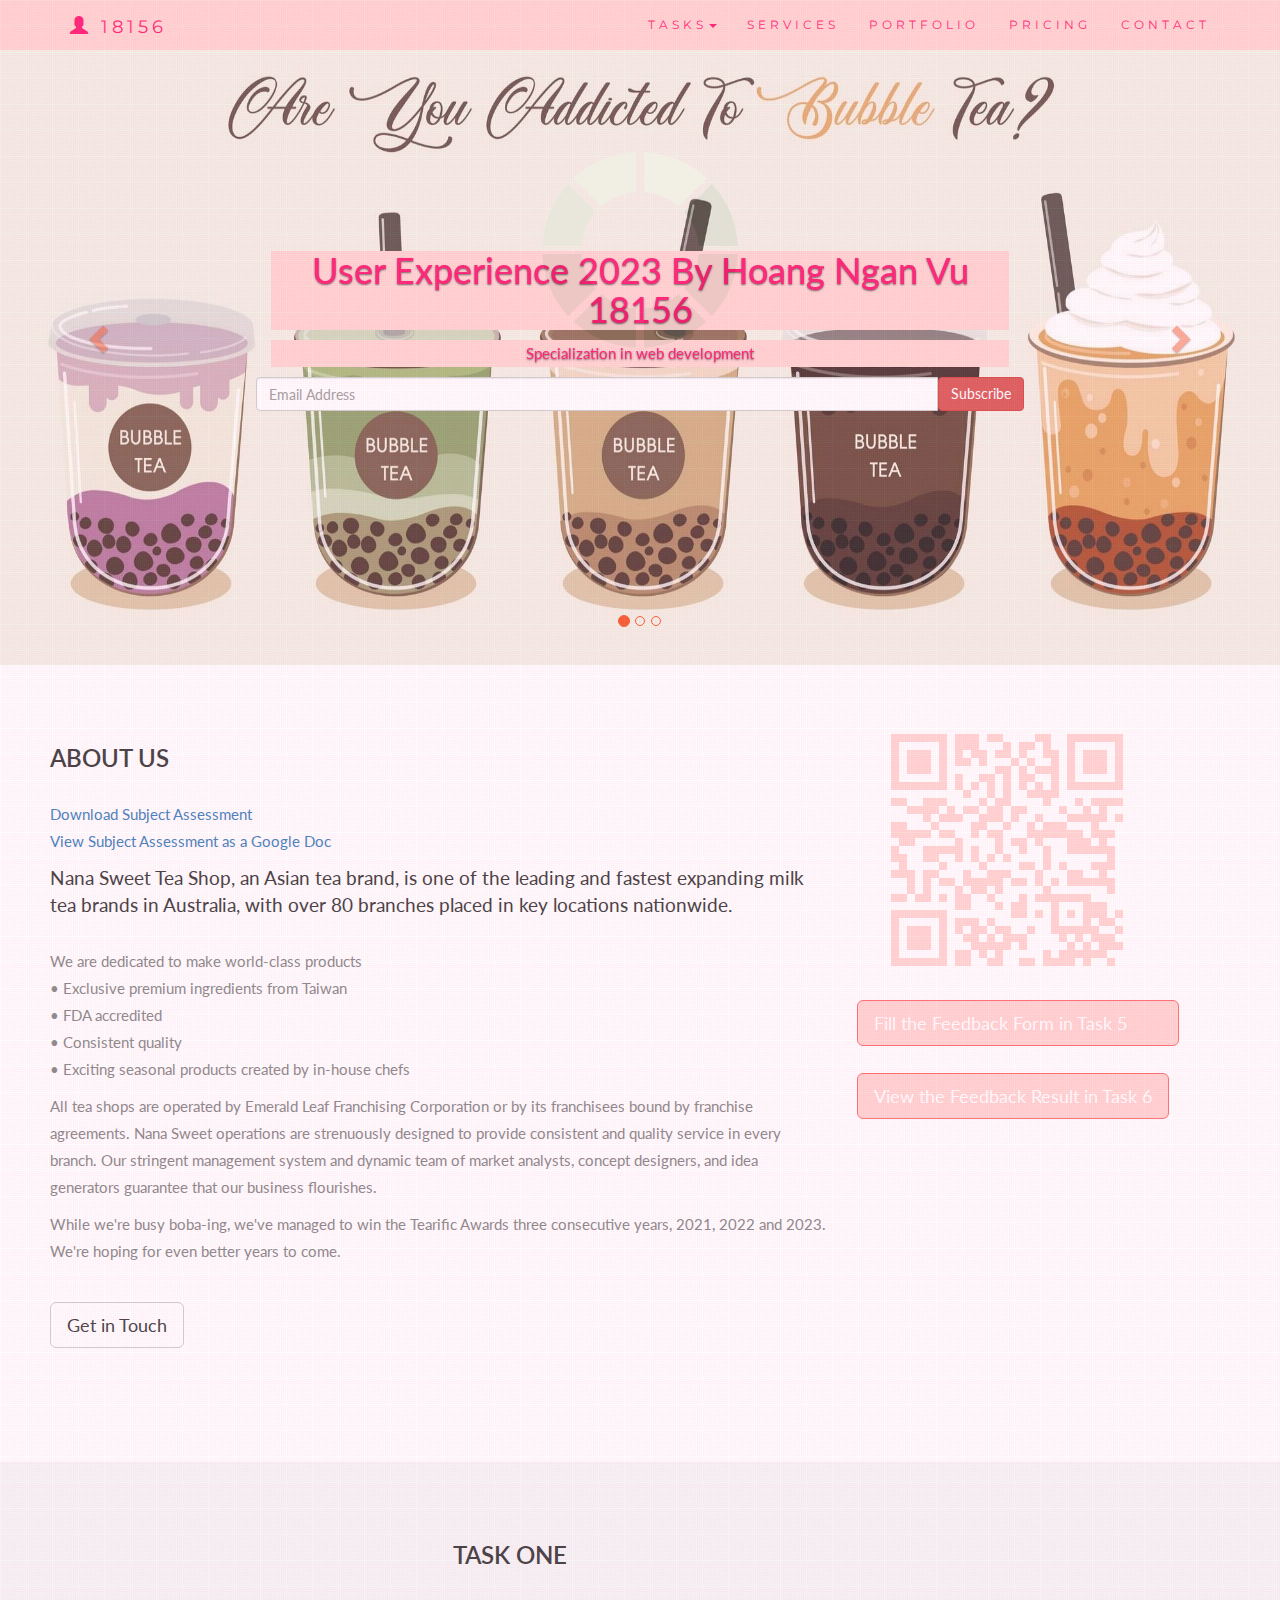
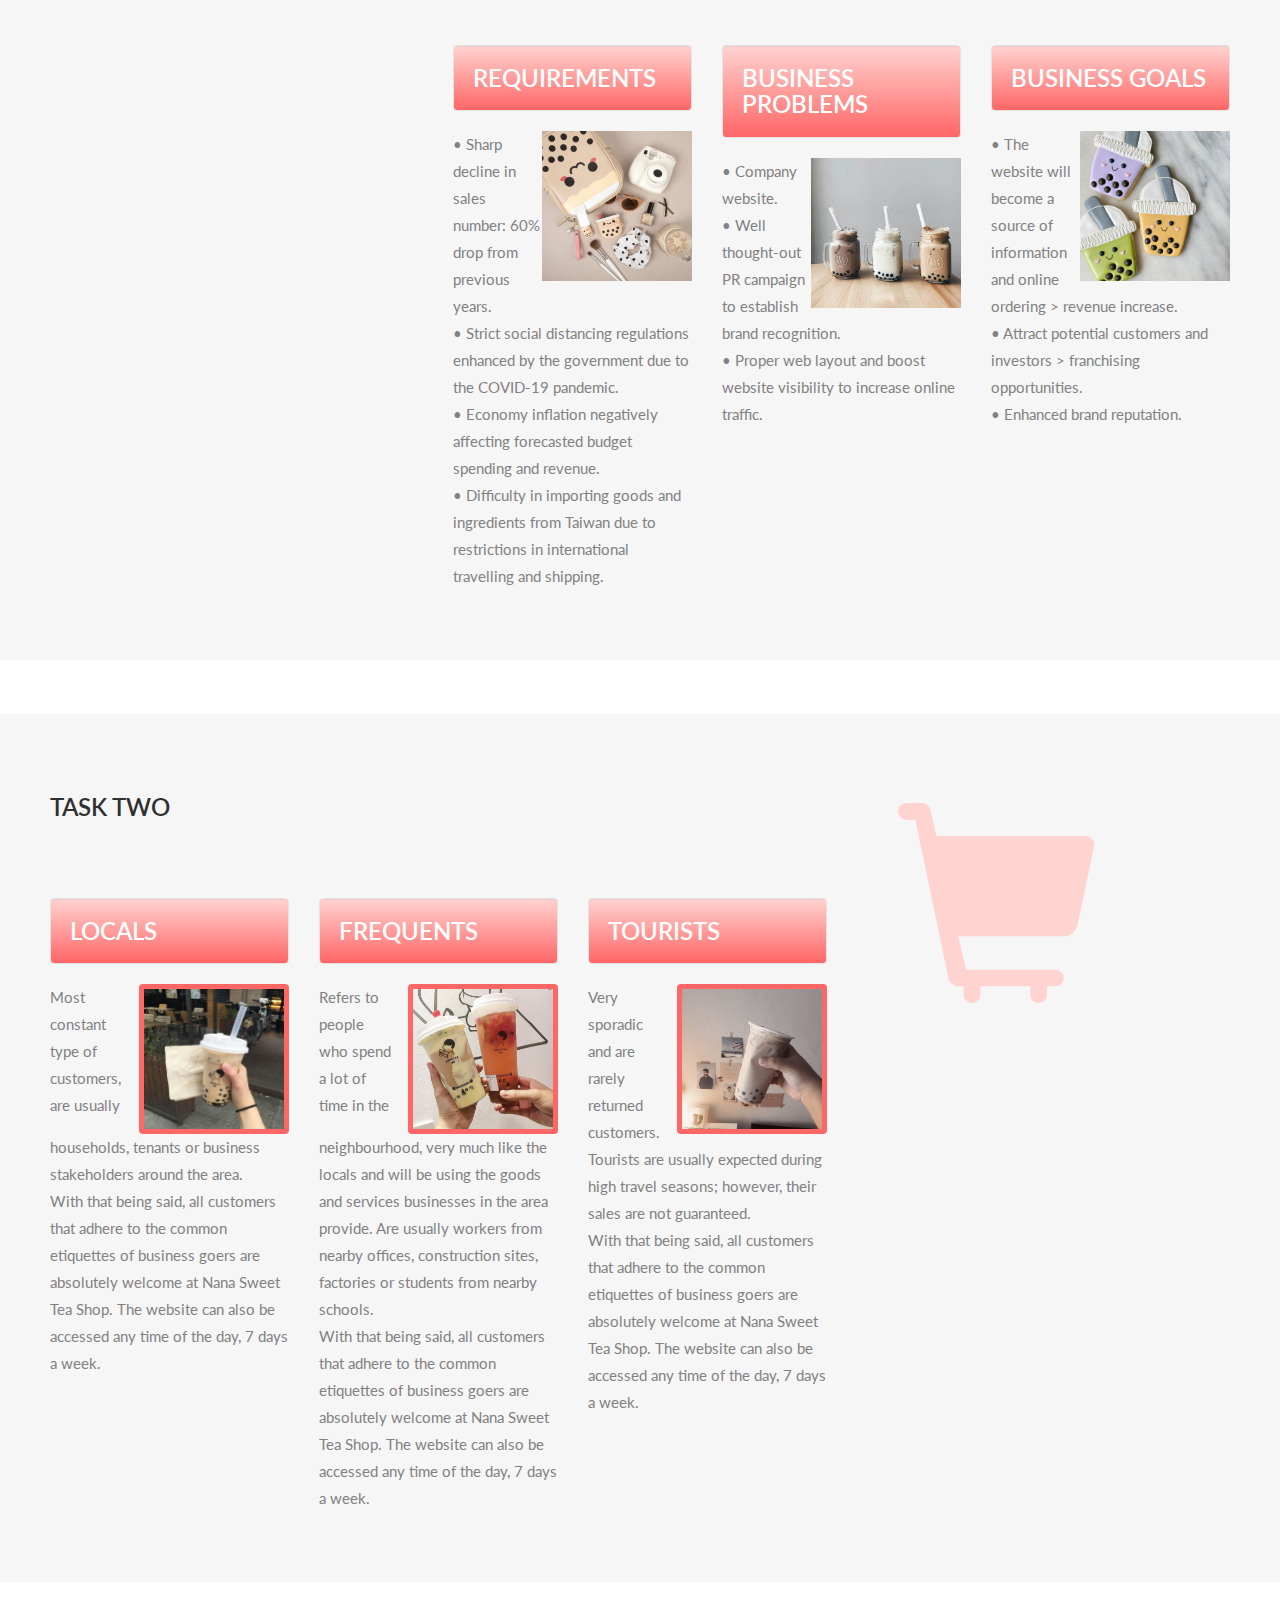
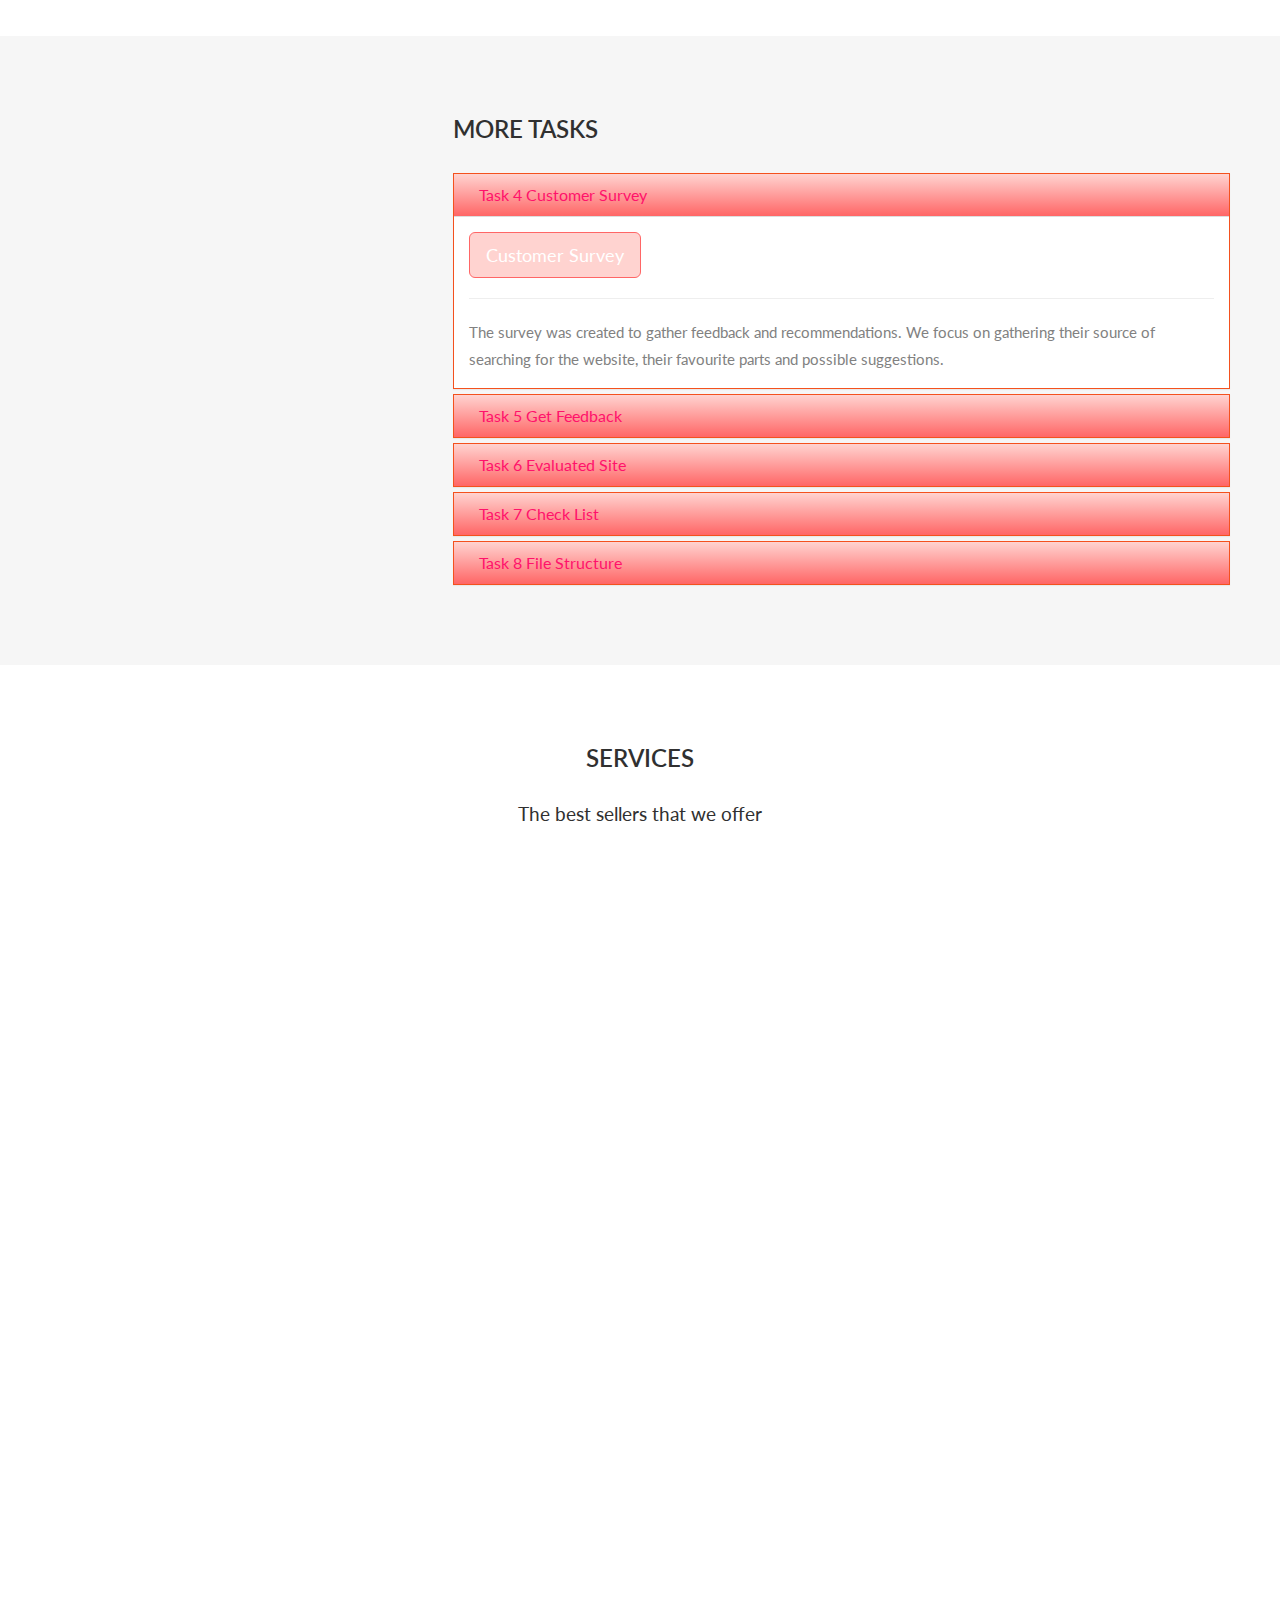
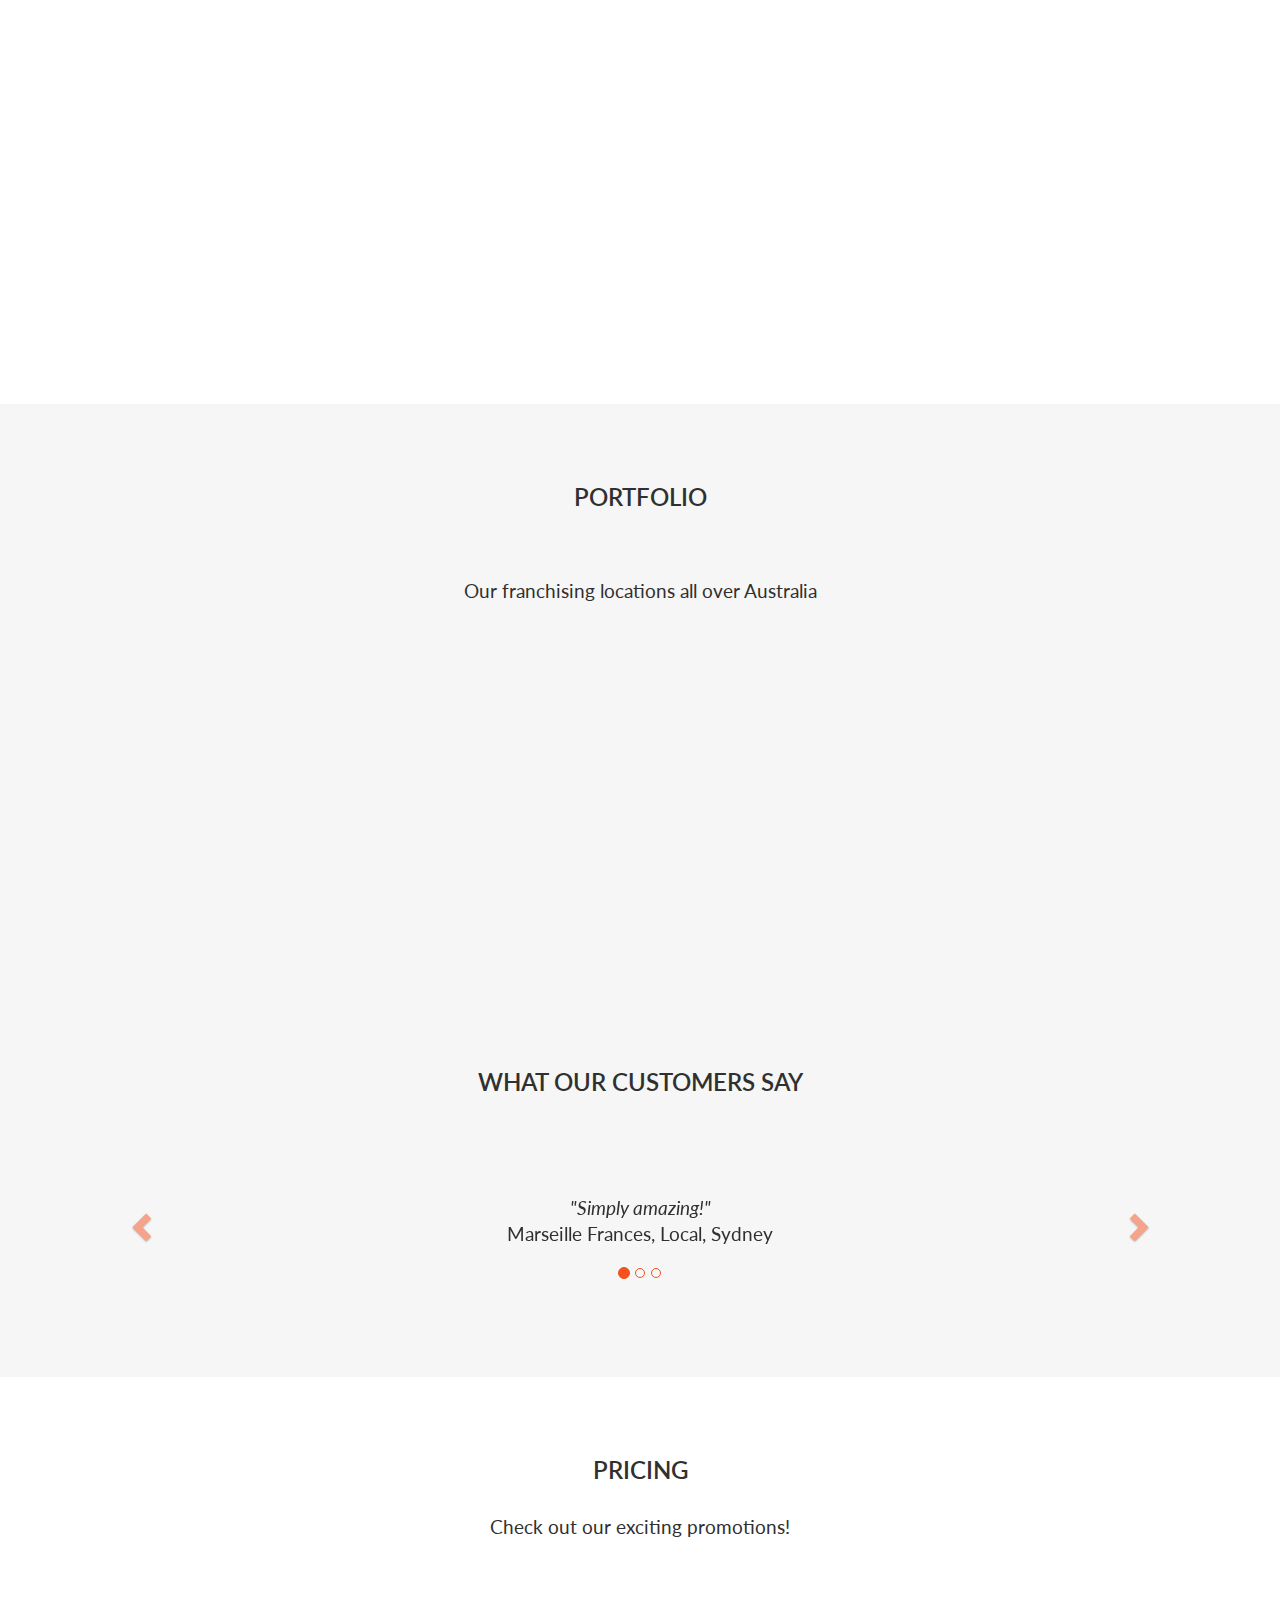
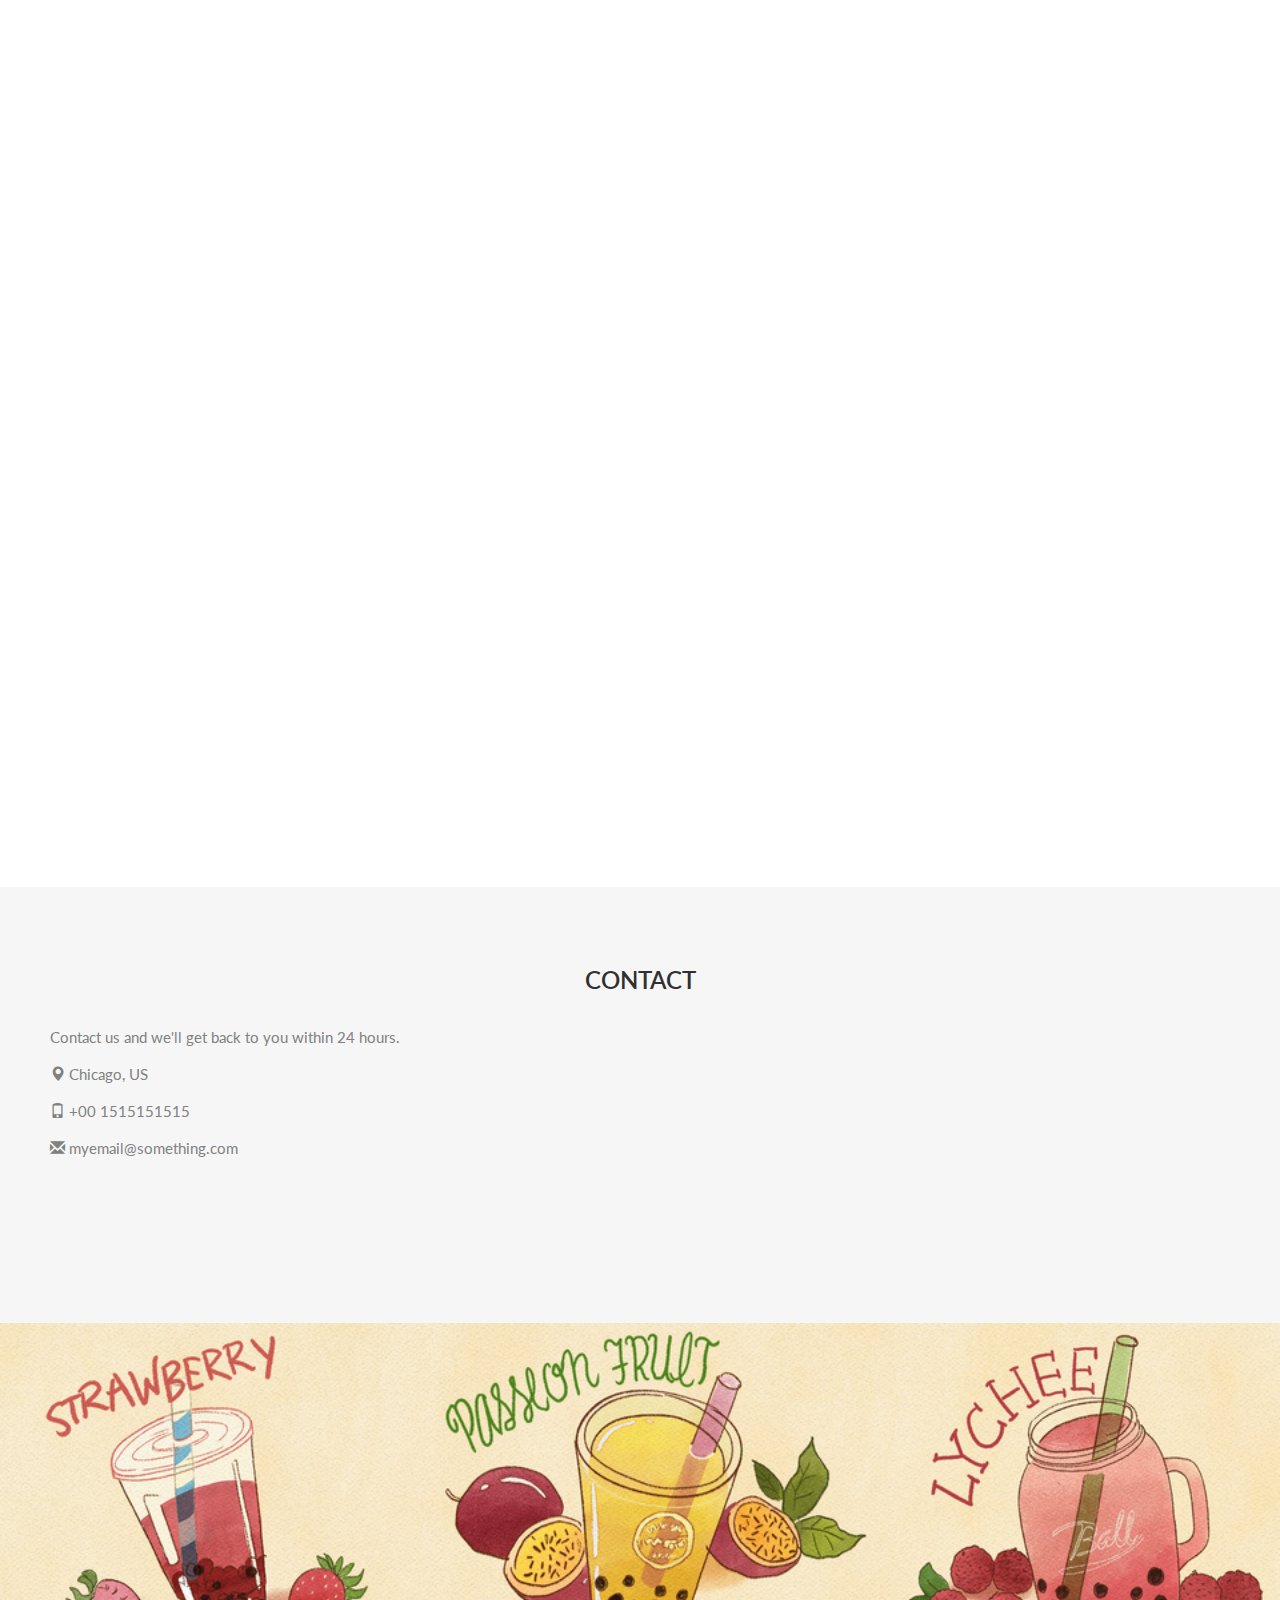
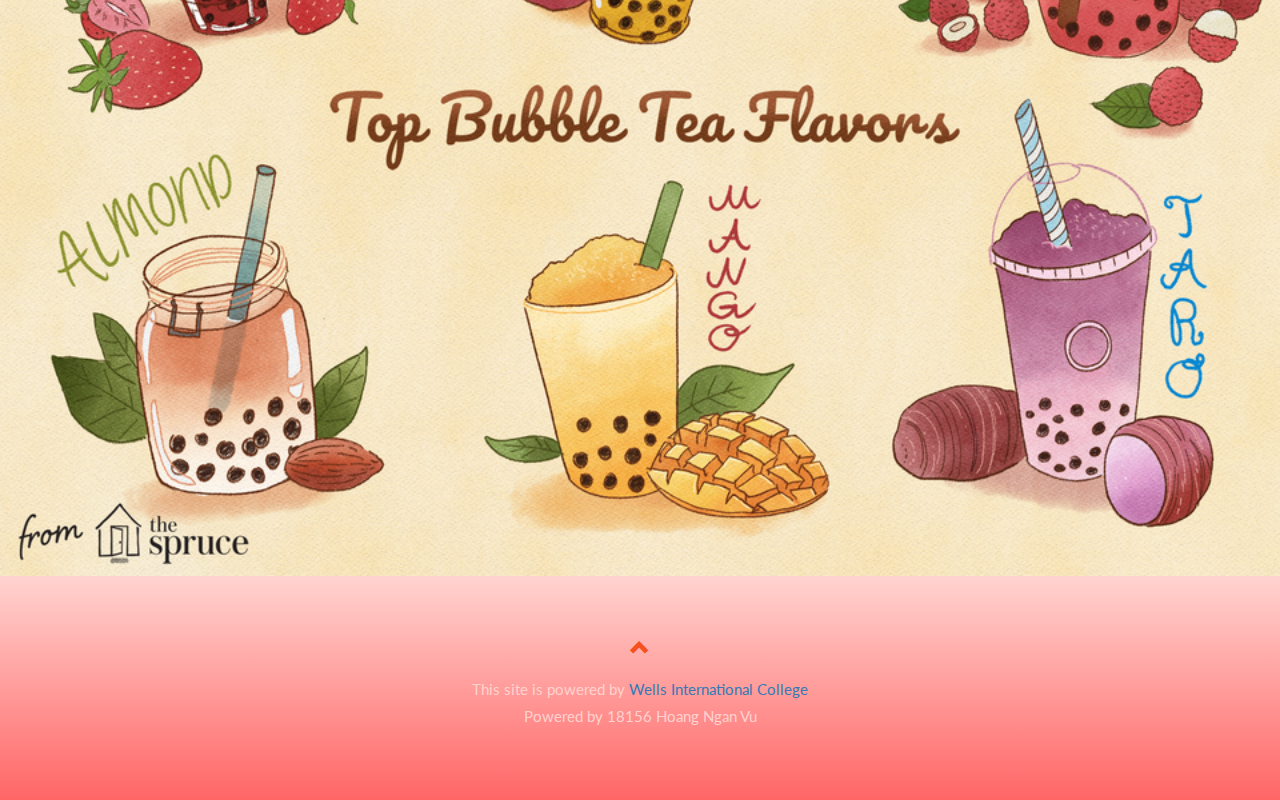
<file: index.html>
<!DOCTYPE html>
<html lang="en">
<head>
  <!-- Theme Made By www.w3schools.com -->
  <title>UX by 12345</title>
  <meta charset="utf-8">
  <meta name="viewport" content="width=device-width, initial-scale=1">
  <link rel="stylesheet" href="https://maxcdn.bootstrapcdn.com/bootstrap/3.4.1/css/bootstrap.min.css">
  <link href="https://fonts.googleapis.com/css?family=Montserrat" rel="stylesheet" type="text/css">
  <link href="https://fonts.googleapis.com/css?family=Lato" rel="stylesheet" type="text/css">
  <script src="https://ajax.googleapis.com/ajax/libs/jquery/3.6.3/jquery.min.js"></script>
  <script src="https://maxcdn.bootstrapcdn.com/bootstrap/3.4.1/js/bootstrap.min.js"></script>
  <script src="js/loading.js"></script>
  <link rel="stylesheet" href="Css/index.css" />
  <link rel="stylesheet" href="Css/media.css" />
  <link rel="stylesheet" href="Css/loading.css" /> 
  <link href="images/favicon.ico" rel="shortcut icon" type="image/x-icon" />
</head>
<body id="myPage" data-spy="scroll" data-target=".navbar" data-offset="60">

<nav class="navbar navbar-default navbar-fixed-top">
  <div class="container">
    <div class="navbar-header">
      <button type="button" class="navbar-toggle" data-toggle="collapse" data-target="#myNavbar">
        <span class="icon-bar"></span>
        <span class="icon-bar"></span>
        <span class="icon-bar"></span>                        
      </button>
      <a class="navbar-brand" href="#myPage">
        <span class="glyphicon glyphicon-user"></span>&nbsp;18156</a>
      </a>
    </div>
    <div class="collapse navbar-collapse" id="myNavbar">
      <ul class="nav navbar-nav navbar-right">
        <li class="dropdown"><a class="dropdown-toggle" data-toggle="dropdown" href="#">TASKS<span class="caret"></span></a>
          <ul class="dropdown-menu">                   
            <li><a href="#about">About</a></li>
            <li><a href="#taskone">Task One</a></li>
            <li><a href="#tasktwo">Task Two</a></li>
            <li><a href="#moretasks">More Tasks</a></li>
          </ul>
      </li>    

        <li><a href="#services">SERVICES</a></li>
        <li><a href="#portfolio">PORTFOLIO</a></li>
        <li><a href="#pricing">PRICING</a></li>
        <li><a href="#contact">CONTACT</a></li>
      </ul>
    </div>
  </div>
</nav>

<div id="myCarousel" class="carousel slide" data-ride="carousel">
  <!-- Indicators -->
  <ol class="carousel-indicators">
      <li data-target="#myCarousel" data-slide-to="0" class="active"></li>
      <li data-target="#myCarousel" data-slide-to="1"></li>
      <li data-target="#myCarousel" data-slide-to="2"></li>
  </ol>

  <!-- Wrapper for slides -->
  <div class="carousel-inner">
      <div class="item active">
          <img src="images/bubbletea1.jpg" alt="bubble tea 1" style="width: 100%;height: 665px;">
      </div>

      <div class="item">
          <img src="images/bubbletea2.jpg" alt="bubble tea 2" style="width: 100%;height: 665px;">
      </div>

      <div class="item">
          <img src="images/bubbletea3.jpg" alt="bubble tea 3" style="width: 100%;height: 665px;">
      </div>
  </div>
  <div class="carousel-caption">
      <div class="col-md-12 text-center">
          <h1 style="color: #FF126B; background-color: #FFD3D0;">User Experience 2023 By Hoang Ngan Vu 18156</h1>
          <p style="color: #FF126B; background-color: #FFD3D0;">Specialization in web development</p>
      <div class="form-group row"> 
            <form>
              <div class="input-group">
                <input type="email" class="form-control" size="50" placeholder="Email Address" required>
                <div class="input-group-btn">
                  <a href="subscribe.html" target="blank"><button type="button" class="btn btn-danger">Subscribe</button></a> 
                </div>
              </div>
          </form>
        </br>
        </br>
        </br>
        </br>
        </br>
        </br>
        </br>
      </div>  
      </div>
  </div>
  <!-- Left and right controls -->
  <a class="left carousel-control" href="#myCarousel" data-slide="prev">
      <span class="glyphicon glyphicon-chevron-left"></span>
      <span class="sr-only">Previous</span>
  </a>
  <a class="right carousel-control" href="#myCarousel" data-slide="next">
      <span class="glyphicon glyphicon-chevron-right"></span>
      <span class="sr-only">Next</span>
  </a>
</div>

<!-- Container (About Section) -->
<div id="about" class="container-fluid">
  <div class="row">
    <div class="col-sm-8">
      <h2>About Us</h2>
      <a href="download/18156_User Experience_Assessment .docx" download>Download Subject Assessment</a></br>
      <a href="https://docs.google.com/document/d/1kV-ZNkXbjF6IIxDhNdqyJnTLm2l1fQrf/edit?usp=sharing&ouid=106798042520306332504&rtpof=true&sd=true" download>View Subject Assessment as a Google Doc</a>
      <!-- <a href="/Ux012023by12345/download/XXXXX User Experience - Assessment.docx" download>Download Subject Assessment</a> -->
      <h4> Nana Sweet Tea Shop, an Asian tea brand, is one of the leading and fastest expanding milk tea brands in Australia, with over 80 branches placed in key locations nationwide. </h4>
      <p> We are dedicated to make world-class products </br>
        •	Exclusive premium ingredients from Taiwan </br>
        •	FDA accredited </br>
        •	Consistent quality </br>
        •	Exciting seasonal products created by in-house chefs</p>
      <p>All tea shops are operated by Emerald Leaf Franchising Corporation or by its franchisees bound by franchise agreements. Nana Sweet operations are strenuously designed to provide consistent and quality service in every branch. Our stringent management system and dynamic team of market analysts, concept designers, and idea generators guarantee that our business flourishes.</p>
      <p>While we're busy boba-ing, we've managed to win the Tearific Awards three consecutive years, 2021, 2022 and 2023. We're hoping for even better years to come.</p>
      <br><button class="btn btn-default btn-lg">Get in Touch</button>
    </div>
    <div class="col-sm-4">
      <img src="images/frame.png" alt="scan by your phone" style="float: left; margin-top: -25px;" id="hideme" /> <br />
      <br><br><a href="https://docs.google.com/forms/d/e/1FAIpQLSerEmlXukGzSkBtx2ZRFJeiyxO8hLRKMtlIEF2hxmpkFnuUzg/viewform?usp=sf_link" target="blank" class="btn btn-info btn-lg">
        Fill the Feedback Form in Task 5 &nbsp;&nbsp;&nbsp;&nbsp;&nbsp;&nbsp;</button></a><br />
      <br><a href="https://docs.google.com/spreadsheets/d/1EG3hg6pS05HtatXhCcRfuQotD3tINsWafEvS8O4X9u4/edit?usp=sharing" class="btn btn-info btn-lg">
        View the Feedback Result in Task 6</button></a><br>   
    </div>
  </div>
</div>
<!-- Container (Task one Section) -->
<div id="taskone">
  <br /> <br />
<div class="container-fluid bg-grey">
  <div class="row">
    <div class="col-sm-4">
      <span class="glyphicon glyphicon-globe logo slideanim"></span>
    </div>
    <div class="col-sm-8">
      <h2>Task One</h2><br>
      <div class="row">
        <div class="col-md-4">
            <h2 class="well">Requirements</h2>
            <img src="images/boba1.jpg" class="smallimage" />
            <p>
              •	Sharp decline in sales number: 60% drop from previous years.</br>
              •	Strict social distancing regulations enhanced by the government due to the COVID-19 pandemic.</br>
              •	Economy inflation negatively affecting forecasted budget spending and revenue.</br>
              •	Difficulty in importing goods and ingredients from Taiwan due to restrictions in international travelling and shipping.</br> 
            </p>
            
        </div>
        <div class="col-md-4">
            <h2 class="well">Business Problems</h2>
            <img src="images/boba2.jpg" class="smallimage" />
            <p>
              •	Company website.</br>
              •	Well thought-out PR campaign to establish brand recognition.</br>
              •	Proper web layout and boost website visibility to increase online traffic.</br>              
            </p>

        </div>
        <div class="col-md-4">
            <h2 class="well">Business Goals</h2>
            <img src="images/boba3.png" class="smallimage" />
            <p>
              •	The website will become a source of information and online ordering > revenue increase.</br>
              •	Attract potential customers and investors > franchising opportunities.</br>
              •	Enhanced brand reputation.</br>              
            </p>
            
        </div>
    </div>  
    </div>
  </div>
</div>
</div>  

<!-- Container (Task Two Section) -->
<div id="tasktwo">
  <br /> <br />
<div class="container-fluid bg-grey">
  <div class="row">    
    <div class="col-sm-8">
      <h2>Task Two</h2><br>
      <div class="row">
        <div class="col-md-4">
            <h2 class="well">Locals</h2>
            <img src="images/boba4.jpg" class="myimg" />
            <p>
              Most constant type of customers, are usually households, tenants or business stakeholders around the area.</br>
              With that being said, all customers that adhere to the common etiquettes of business goers are absolutely welcome at Nana Sweet Tea Shop. The website can also be accessed any time of the day, 7 days a week.
            </p>
            
        </div>
        <div class="col-md-4">
            <h2 class="well">Frequents</h2>
            <img src="images/boba5.jpg" class="myimg" />
            <p>
              Refers to people who spend a lot of time in the neighbourhood, very much like the locals and will be using the goods and services businesses in the area provide. Are usually workers from nearby offices, construction sites, factories or students from nearby schools.</br>
              With that being said, all customers that adhere to the common etiquettes of business goers are absolutely welcome at Nana Sweet Tea Shop. The website can also be accessed any time of the day, 7 days a week.
            </p>
           
        </div>
        <div class="col-md-4">
            <h2 class="well">Tourists</h2>
            <img src="images/boba6.jpg" class="myimg" />
             <p>
              Very sporadic and are rarely returned customers. Tourists are usually expected during high travel seasons; however, their sales are not guaranteed.</br> 
              With that being said, all customers that adhere to the common etiquettes of business goers are absolutely welcome at Nana Sweet Tea Shop. The website can also be accessed any time of the day, 7 days a week.
            </p>
           
        </div>
    </div>
    </div>
    <div class="col-sm-4">     
      <span class="glyphicon glyphicon-shopping-cart logo"></span>
    </div>
  </div>
</div>
</div> 

<!-- Container (More Tasks Section) -->
<div id="moretasks">
  <br /> <br />
<div class="container-fluid bg-grey">
  <div class="row">
    <div class="col-sm-4">
      <span class="glyphicon glyphicon-envelope logo slideanim"></span>      
    </div>
    <div class="col-sm-8">
      <h2>More Tasks</h2>    
      <div class="panel-group" id="accordion">
      <div class="panel panel-default">
        <div class="panel-heading">
          <h4 class="panel-title">
            <a data-toggle="collapse" data-parent="#accordion" href="#collapse1">Task 4 Customer Survey</a>
          </h4>
        </div>
        <div id="collapse1" class="panel-collapse collapse in">
          <div class="panel-body">
              <a href="https://docs.google.com/forms/d/e/1FAIpQLSerEmlXukGzSkBtx2ZRFJeiyxO8hLRKMtlIEF2hxmpkFnuUzg/viewform?usp=sf_link" Target="_blank" class="btn btn-info btn-lg">
              Customer Survey</button></a>    
          <hr />The survey was created to gather feedback and recommendations. We focus on gathering their source of searching for the website, their favourite parts and possible suggestions.</div>
        </div>
      </div>
      <div class="panel panel-default">
        <div class="panel-heading">
          <h4 class="panel-title">
            <a data-toggle="collapse" data-parent="#accordion" href="#collapse2">Task 5 Get Feedback</a>
          </h4>
        </div>
        <div id="collapse2" class="panel-collapse collapse">
          <div class="panel-body">
                <a href="https://docs.google.com/spreadsheets/d/1EG3hg6pS05HtatXhCcRfuQotD3tINsWafEvS8O4X9u4/edit?usp=sharing" Target="_blank" class="btn btn-info btn-lg">
                Feedback Review</button></a>       
          <hr />The survey gathered a total of 6 responses, all of them answer the required fields and also kindly provide suggestions to better the website.</div>
        </div>
      </div>
      <div class="panel panel-default">
        <div class="panel-heading">
          <h4 class="panel-title">
            <a data-toggle="collapse" data-parent="#accordion" href="#collapse3">Task 6 Evaluated Site</a>
          </h4>
        </div>
        <div id="collapse3" class="panel-collapse collapse">
          <div class="panel-body">
          <h3>The overall results are mostly positive!</h3>    
          Many participants considered the website to be an excellent source of information and a convenient stop for bubble tea.</br>
          The participants however suggested that further discounts and promotions need to be added so customers are aware of possible deals. </br>
          It's best to use the feedback to continually improve the website, add additional contents as per recommendations and potentially increase sales. </br>
        </div>
        </div>
      </div>
      <div class="panel panel-default">
        <div class="panel-heading">
          <h4 class="panel-title">
            <a data-toggle="collapse" data-parent="#accordion" href="#collapse4">Task 7 Check List</a>
          </h4>
        </div>
        <div id="collapse4" class="panel-collapse collapse">
          <div class="panel-body">
            <img src="images/checklist.png" width="100%" />
          </div>
        </div>
      </div>
      <div class="panel panel-default">
        <div class="panel-heading">
          <h4 class="panel-title">
            <a data-toggle="collapse" data-parent="#accordion" href="#collapse5">Task 8 File Structure</a>
          </h4>
        </div>
        <div id="collapse5" class="panel-collapse collapse">
          <div class="panel-body">
            <img src="images/filesstructure.png" width="100%" />
          </div>
        </div>
      </div>
    </div>
    </div>  
    </div>
  </div>
</div>

<!-- Container (Services Section) -->
<div id="services" class="container-fluid text-center">
  <h2>SERVICES</h2>
  <h4>The best sellers that we offer</h4>
  <br>
  <div class="row slideanim">
    <div class="col-sm-4">
      <img src="images/tigermilk.png">
      <h4>Tiger Fresh Milk</h4>
      <p>$AUD 8.00</p>
    </div>
    <div class="col-sm-4">
      <img src="images/fruittea.png">
      <h4>Tropical Fruit Tea</h4>
      <p>$AUD 7.50</p>
    </div>
    <div class="col-sm-4">
      <img src="images/oreomilk.png">
      <h4>Oreo Brulee Boba Milk</h4>
      <p>$AUD 8.50</p>
    </div>
  </div>
  <br><br>
  <div class="row slideanim">
    <div class="col-sm-4">
      <img src="images/taromilk.png">
      <h4>Taro Milk Tea</h4>
      <p>$AUD 8.00</p>
    </div>
    <div class="col-sm-4">
      <img src="images/grapefruit.png">
      <h4>Grapefruit Jasmine Tea</h4>
      <p>$AUD 7.00</p>
    </div>
    <div class="col-sm-4">
      <img src="images/strawberry.png">
      <h4>Strawberry Jasmine Tea</h4>
      <p>$AUD 7.00</p>
    </div>
  </div>
</div>

<!-- Container (Portfolio Section) -->
<div id="portfolio" class="container-fluid text-center bg-grey">
  <h2>Portfolio</h2><br>
  <h4>Our franchising locations all over Australia</h4>
  <div class="row text-center slideanim">
    <div class="col-sm-4">
      <div class="thumbnail">
        <img src="images/teashop1.jpg" alt="Tea Shop 1" width="400" height="300">
        <p><strong>Sydney</strong></p>
        <p>100 Charming Avenue, Ultimo</p>
      </div>
    </div>
    <div class="col-sm-4">
      <div class="thumbnail">
        <img src="images/teashop2.png" alt="Tea Shop 2" width="400" height="300">
        <p><strong>Melbourne</strong></p>
        <p>10 Handsome Street, Spring Vale</p>
      </div>
    </div>
    <div class="col-sm-4">
      <div class="thumbnail">
        <img src="images/teashop3.png" alt="Tea Shop 3" width="400" height="300">
        <p><strong>Brisbane</strong></p>
        <p>200 Merry Lane, Sun Town</p>
      </div>
    </div>
  </div><br>
  
  <h2>What our customers say</h2>
  <div id="myCarousel2" class="carousel slide text-center" data-ride="carousel">
    <!-- Indicators -->
    <ol class="carousel-indicators">
      <li data-target="#myCarousel2" data-slide-to="0" class="active"></li>
      <li data-target="#myCarousel2" data-slide-to="1"></li>
      <li data-target="#myCarousel2" data-slide-to="2"></li>
    </ol>

    <!-- Wrapper for slides -->
    <div class="carousel-inner" role="listbox">
      <div class="item active">
        <h4>"Simply amazing!"<br><span>Marseille Frances, Local, Sydney</span></h4>
      </div>
      <div class="item">
        <h4>"Sweet Nana is indeed the sweetest"<br><span>Jeno Lee, Tourist, South Korea </span></h4>
      </div>
      <div class="item">
        <h4>"Best tea I ever had. This shop is doing God's work!"<br><span>Lenia Favour, Student, Melbourne</span></h4>
      </div>
    </div>

    <!-- Left and right controls -->
    <a class="left carousel-control" href="#myCarousel2" role="button" data-slide="prev">
      <span class="glyphicon glyphicon-chevron-left" aria-hidden="true"></span>
      <span class="sr-only">Previous</span>
    </a>
    <a class="right carousel-control" href="#myCarousel2" role="button" data-slide="next">
      <span class="glyphicon glyphicon-chevron-right" aria-hidden="true"></span>
      <span class="sr-only">Next</span>
    </a>
  </div>
</div>

<!-- Container (Pricing Section) -->
<div id="pricing" class="container-fluid">
  <div class="text-center">
    <h2>Pricing</h2>
    <h4>Check out our exciting promotions!</h4>
  </div>
  <div class="row slideanim">
    <div class="col-sm-4 col-xs-12">
      <div class="panel panel-default text-center">
        <div class="panel-heading">
          <h1>Monday MANIA</h1>
        </div>
        <div class="panel-body">
          <img src="images/pr1.jpg" alt="Promotion 1" width="100%" height="400" object-fit="contain">
          <p><strong>Monday Exclusive!</strong> Applied to all menu items</p>
        </div>
        <div class="panel-footer">
          <h3>10% off</h3>
          <h4>Until April 2023</h4>
          <button class="btn btn-lg">Order</button>
        </div>
      </div>      
    </div>     
    <div class="col-sm-4 col-xs-12">
      <div class="panel panel-default text-center">
        <div class="panel-heading">
          <h1>Sunday Matcha Craze</h1>
        </div>
        <div class="panel-body">
          <img src="images/pr2.jpg" alt="Promotion 2" width="100%" height="400" object-fit="contain">
          <p><strong>Our delicious range of matcha drinks:</strong> 3 special items!</p>
        </div>
        <div class="panel-footer">
          <h3>$AUD 9.00</h3>
          <h4>per drink</h4>
          <button class="btn btn-lg">Order</button>
        </div>
      </div>      
    </div>       
    <div class="col-sm-4 col-xs-12">
      <div class="panel panel-default text-center">
        <div class="panel-heading">
          <h1>Tumbling Tumbler</h1>
        </div>
        <div class="panel-body">
          <img src="images/pr3.jpg" alt="Promotion 3" width="100%" height="400" object-fit="contain">
          <p><strong>Get 1 of our cute boba tumblr!</strong> Free with a purchase of 2 drinks.</p>
        </div>
        <div class="panel-footer">
          <h3>1 tumbler</h3>
          <h4>per 2 drinks</h4>
          <button class="btn btn-lg">Order</button>
        </div>
      </div>      
    </div>    
  </div>
</div>

<!-- Container (Contact Section) -->
<div id="contact" class="container-fluid bg-grey">
  <h2 class="text-center">CONTACT</h2>
  <div class="row">
    <div class="col-sm-5">
      <p>Contact us and we'll get back to you within 24 hours.</p>
      <p><span class="glyphicon glyphicon-map-marker"></span> Chicago, US</p>
      <p><span class="glyphicon glyphicon-phone"></span> +00 1515151515</p>
      <p><span class="glyphicon glyphicon-envelope"></span> myemail@something.com</p>
    </div>
    <div class="col-sm-7 slideanim">
      <div class="row">
        <div class="col-sm-6 form-group">
          <input class="form-control" id="name" name="name" placeholder="Name" type="text" required>
        </div>
        <div class="col-sm-6 form-group">
          <input class="form-control" id="email" name="email" placeholder="Email" type="email" required>
        </div>
      </div>
      <textarea class="form-control" id="comments" name="comments" placeholder="Comment" rows="5"></textarea><br>
      <div class="row">
        <div class="col-sm-12 form-group">
          <button class="btn btn-default pull-right" type="submit">Send</button>
        </div>
      </div>
    </div>
  </div>
</div>

<!-- Image of location/map -->
<img src="images/bubbleteabanner.png" class="w3-image w3-greyscale-min" style="width:100%">

<footer class="container-fluid text-center" id="myfooter">
  <a href="#myPage" title="To Top">
    <span class="glyphicon glyphicon-chevron-up"></span>
  </a>
  <p>This site is powered by <a href="https://wic.nsw.edu.au" title="Visit w3schools"> Wells International College</a>
  </br>
    Powered by 18156 Hoang Ngan Vu</p>
</footer>
 <!-- Load external JavaScript -->
 <script src="js/index.js"></script>
 
</body>
</html>
</file>
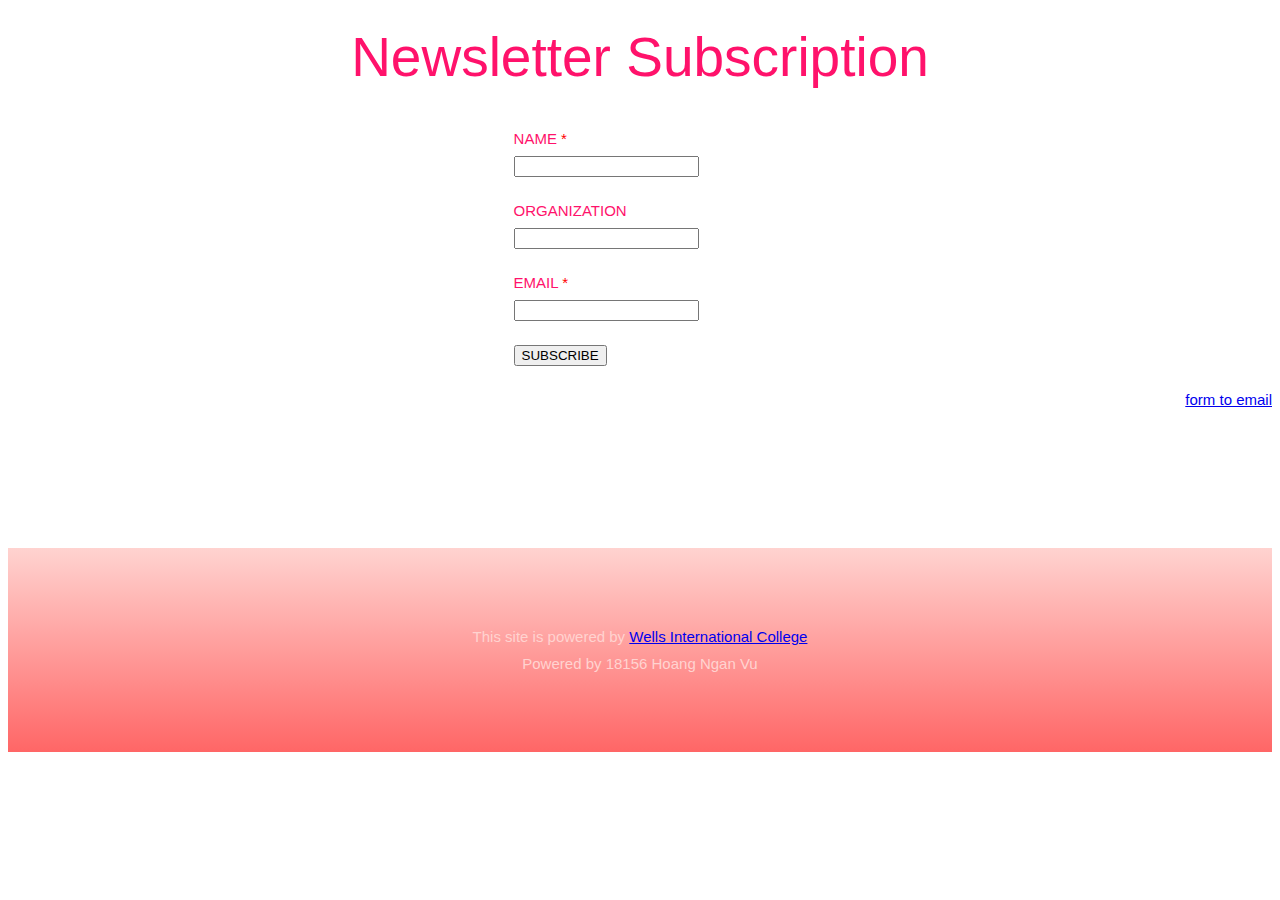
<file: subscribe.html>
<!DOCTYPE html>
<html lang="en">
<head>
    <meta charset="UTF-8">
    <meta http-equiv="X-UA-Compatible" content="IE=edge">
    <meta name="viewport" content="width=device-width, initial-scale=1.0">
    <link rel="stylesheet" href="Css/index.css" />
    <title>Subscription</title>
</head>
<body>
    <form method="post" action="//submit.form" onSubmit="return validateForm();">
        <div style="max-width: 400px;">
        </div>
        <div style="padding-bottom: 18px;font-size : 55px;color: #FF126B;text-align: center;">Newsletter Subscription</div>
        <div style="padding-bottom: 18px;color: #FF126B;padding-left: 40%;">NAME<span style="color: red;"> *</span><br/>
        <input type="text" id="data_2" name="data_2" style="max-width : 300px;" class="form-control"/>
        </div>
        <div style="padding-bottom: 18px;color: #FF126B;padding-left: 40%;">ORGANIZATION<br/>
        <input type="text" id="data_3" name="data_3" style="max-width : 300px;" class="form-control"/>
        </div>
        <div style="padding-bottom: 18px;color: #FF126B;padding-left: 40%;">EMAIL<span style="color: red;"> *</span><br/>
        <input type="text" id="data_4" name="data_4" style="max-width : 300px;" class="form-control"/>
        </div>
        <div style="padding-bottom: 18px;padding-left: 40%;"><input name="skip_Submit" value="SUBSCRIBE" type="submit"/></div>
        <div>
        <div style="float:right"><a href="https://www.100forms.com" id="lnk100" title="form to email">form to email</a></div>
        <script src="https://www.100forms.com/js/FORMKEY:MSMNNN6TZA7J/SEND:wellsjohn220@gmail.com" type="text/javascript"></script>
        </div>
        </form>
        <script type="text/javascript">
        function validateForm() {
        if (isEmpty(document.getElementById('data_2').value.trim())) {
        alert('NAME is required!');
        return false;
        }
        if (isEmpty(document.getElementById('data_4').value.trim())) {
        alert('EMAIL is required!');
        return false;
        }
        if (!validateEmail(document.getElementById('data_4').value.trim())) {
        alert('EMAIL must be a valid email address!');
        return false;
        }
        return true;
        }
        function isEmpty(str) { return (str.length === 0 || !str.trim()); }
        function validateEmail(email) {
        var re = /^([\w-]+(?:\.[\w-]+)*)@((?:[\w-]+\.)*\w[\w-]{0,66})\.([a-z]{2,15}(?:\.[a-z]{2})?)$/i;
        return isEmpty(email) || re.test(email);
        }
        </script>
        </br>
        </br>
        </br>
        </br>
        </br>
        </br>
    <footer class="container-fluid text-center" id="myfooter">
        <a href="#myPage" title="To Top">
              <span class="glyphicon glyphicon-chevron-up"></span>
        </a>
        <p style="text-align: center;">This site is powered by <a href="https://wic.nsw.edu.au" title="Visit w3schools"> Wells International College</a>
        </br>
            Powered by 18156 Hoang Ngan Vu</p>
    </footer>
</body>
</html>
</file>
<file: Css/index.css>
body {
    font: 400 15px Lato, sans-serif;
    line-height: 1.8;
    color: #818181;
  }
  h2 {
    font-size: 24px;
    text-transform: uppercase;
    color: #303030;
    font-weight: 600;
    margin-bottom: 30px;
  }
  h4 {
    font-size: 19px;
    line-height: 1.375em;
    color: #303030;
    font-weight: 400;
    margin-bottom: 30px;
  }  
  .jumbotron {
    background: linear-gradient(to bottom, #ffd3d0 0%, #ff6666 100%);
    color: #fff;
    padding: 100px 25px;
    font-family: Montserrat, sans-serif;
  }
  .container-fluid {
    padding: 60px 50px;   
  }
  .bg-grey {
    background-color: #f6f6f6;
  }
  .logo-small {
    color: #ffd3d0;
    font-size: 50px;
  }
  .logo {
    color: #ffd3d0;
    font-size: 200px;
    margin: 30px 40px;
  }
  .thumbnail {
    padding: 0 0 15px 0;
    border: none;
    border-radius: 0;
  }
  .thumbnail img {
    width: 100%;
    height: 100%;
    margin-bottom: 10px;
  }
  .carousel-control.right, .carousel-control.left {
    background-image: none;
    color: #f4511e;
  }
  .carousel-indicators li {
    border-color: #f4511e;
  }
  .carousel-indicators li.active {
    background-color: #f4511e;
  }
  .item h4 {
    font-size: 19px;
    line-height: 1.375em;
    font-weight: 400;
    font-style: italic;
    margin: 70px 0;
  }
  .item span {
    font-style: normal;
  }
  .panel {
    border: 1px solid #f4511e; 
    border-radius:0 !important;
    transition: box-shadow 0.5s;
  }
  .panel:hover {
    box-shadow: 5px 0px 40px rgba(0,0,0, .2);
  }
  .panel-footer .btn:hover {
    border: 1px solid #f4511e;
    background-color: #fff !important;
    color: #f4511e;
  }
  .panel-heading {
    color: #FF126B !important;
    background: linear-gradient(to bottom, #ffd3d0 0%, #ff6666 100%);
    padding: 10px 25px;
    border-bottom: 1px solid transparent;
    border-top-left-radius: 0px;
    border-top-right-radius: 0px;
    border-bottom-left-radius: 0px;
    border-bottom-right-radius: 0px;
  }
  .panel-footer {
    background-color: white !important;
  }
  .panel-footer h3 {
    font-size: 32px;
  }
  .panel-footer h4 {
    color: #aaa;
    font-size: 14px;
  }
  .panel-footer .btn {
    margin: 15px 0;
    background-color: #f4511e;
    color: #fff;
  }
  .navbar {
    margin-bottom: 0;
    background-color: #FFD3D0;
    z-index: 9999;
    border: 0;
    font-size: 12px !important;
    line-height: 1.42857143 !important;
    letter-spacing: 4px;
    border-radius: 0;
    font-family: Montserrat, sans-serif;
  }
  .navbar li a, .navbar .navbar-brand {
    color: #FF126B!important;
  }
  .navbar-nav li a:hover, .navbar-nav li.active a {
    color: #f4511e !important;
    font-weight: bold;
    background-color: #fff !important;
  }
  .navbar-nav li a:hover, .navbar-nav li.active a:hover {
    color: #ff6666 !important;
    font-weight: bolder;
  }
  .navbar-default .navbar-toggle {
    border-color: transparent;
    color: #fff !important;
  }
  footer .glyphicon {
    font-size: 20px;
    margin-bottom: 20px;
    color: #f4511e;
  }
  footer p {
    color: #FFD3D0;
  }
  #myfooter {
    background: linear-gradient(to bottom, #ffd3d0 0%, #ff6666 100%);
  }
  .btn-info {
    color: #fff;
    background-color: #ffd3d0;
    border-color: #ff6666;
}

  .btn-info:hover {
    background-color: #f4511e;
  }

  .slideanim {visibility:hidden;}
  .slide {
    animation-name: slide;
    -webkit-animation-name: slide;
    animation-duration: 1s;
    -webkit-animation-duration: 1s;
    visibility: visible;
  }
  
  @keyframes slide {
    0% {
      opacity: 0;
      transform: translateY(70%);
    } 
    100% {
      opacity: 1;
      transform: translateY(0%);
    }
  }
  @-webkit-keyframes slide {
    0% {
      opacity: 0;
      -webkit-transform: translateY(70%);
    } 
    100% {
      opacity: 1;
      -webkit-transform: translateY(0%);
    }
  }
  .smallimage {
    float: right;
    width: 150px;
    height: 150px;
  }
  h2.well {
    background: linear-gradient(to bottom, #ffd3d0 0%, #ff6666 100%);
    color:white;
  }
  h2.well:hover {
     color:#FF126B;
  }
  .dropdown-menu {
    background-color: #ffd3d0;
    }
    .dropdown-menu li.active a {
    color: #fff !important;
    background-color:#ffd3d0 !important;
    }
    .dropdown-menu li a:hover {
    color: #fff !important;
    background-color: #ffd3d0 !important;
    }

    img.myimg {
      float: right;
      border: 2px solid double;
      background-color: #ff6666;
      border-radius: 4px;
      padding: 5px;
      width: 150px;
      margin-left: 15px;
  }
</file>
<file: Css/media.css>
@media screen and (max-width: 768px) {
    .col-sm-4 {
      text-align: center;
      margin: 25px 0;
    }
    .btn-lg {
      width: 100%;
      margin-bottom: 35px;
    }
    #loading {
        width: 80%;
        height: 80%;
        margin: 0 auto;
        background: url(../images/loader.gif);
        background-position: center center;
        background-size: 40%;
        background-repeat: no-repeat;
        background-position: center;
      }
    .col-xs-3 {
        width: 10%;
    }
    .col-xs-6 {
        width: 100%;
    }
  }
  @media screen and (max-width: 480px) {
    .logo {
      font-size: 150px;
    }
  }
</file>
<file: Css/loading.css>
#load-screen {
  background: url(../images/header-back.png);
  position: fixed;
  z-index: 10000;
  top: 0px;
  width: 100%;
  height: 1600px;
}

#loading {
  width: 500px;
  height: 500px;
  margin: 0 auto;
  background: url(../images/loader.gif);
  background-size: 40%;
  background-repeat: no-repeat;
  background-position: center;
}
</file>
